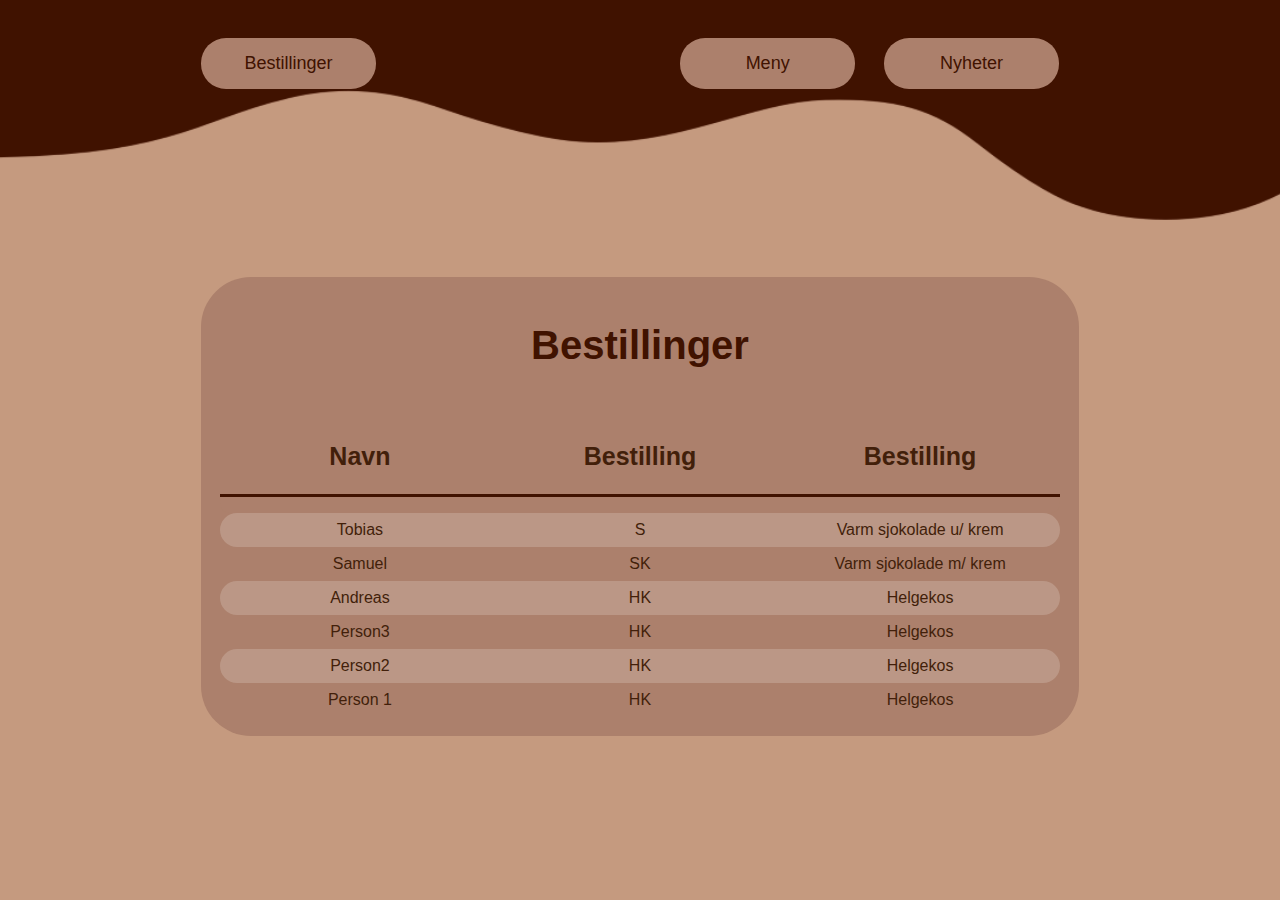
<file: index.html>
<!DOCTYPE html>
<html lang="en">
<head>
    <link rel="stylesheet" type="text/css" href="style.css">
    <link rel="stylesheet" type="text/css" href="assets/fonts/font.css">
    <meta http-equiv="refresh" content="0; url=/bestillinger.html" />
    <meta charset="UTF-8">
    <title>_____</title>
</head>
<body class="splashbody">
    <img src="assets/logos/loading.png" class="loading" width="5%">
</body>
</html>
</file>
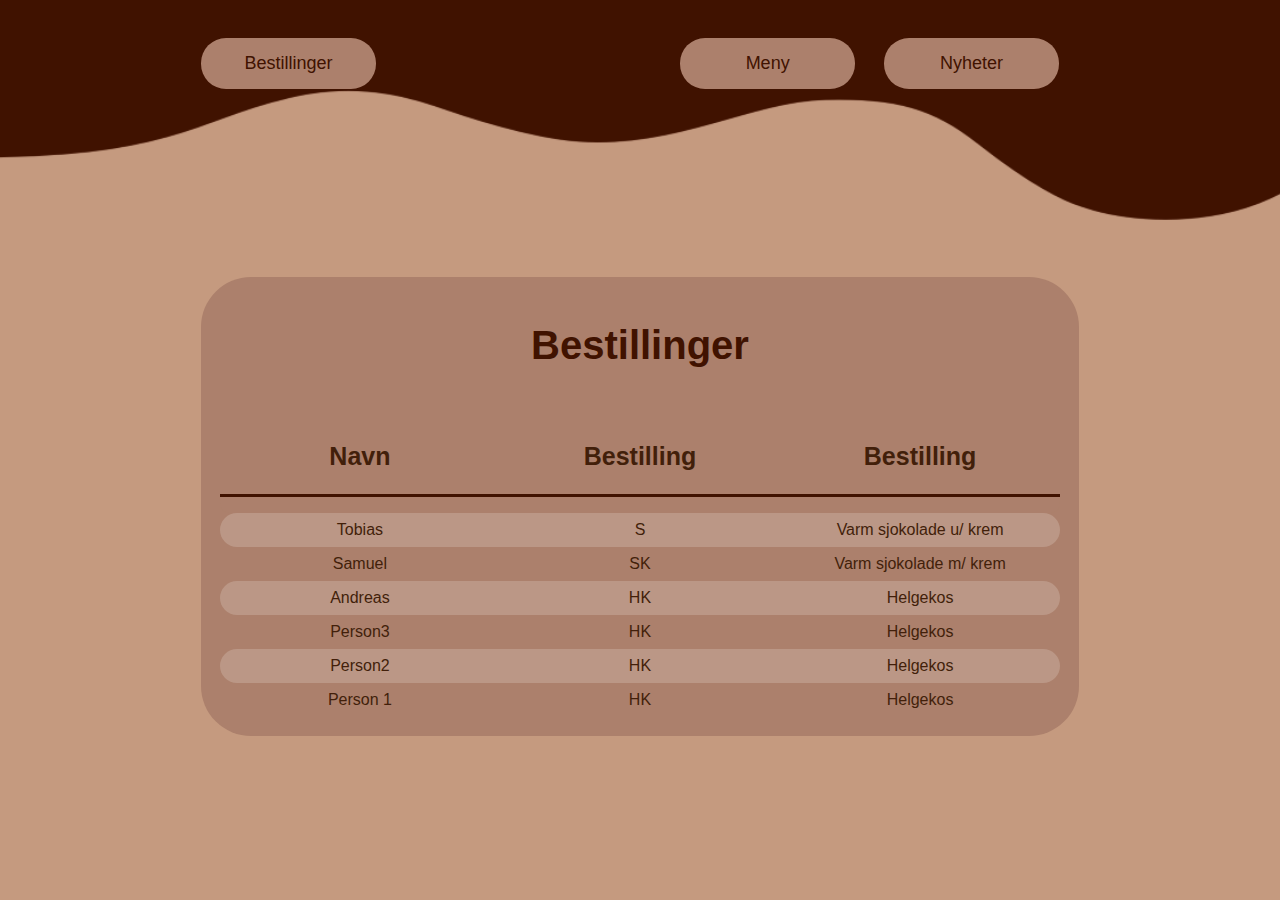
<file: bestillinger.html>
<!DOCTYPE html>
<!-- Forteller browseren at nettsiden er norsk -->
<html lang="NB-no">
<!-- Gjør at nettsiden tillater ÆØÅ -->
<meta charset="UTF-8">
<head>
    <!-- Forteller HTML dokumentet hvor den skal leite for CSS dokumentet -->
    <link rel="stylesheet" type="text/css" href="style.css">
    <title>Tobias' Skoleside</title>


    <meta name="viewport" content="width=device-width, initial-scale=1.0">

    <!-- Gjør at previewen blir fin -->

    <meta property="og:title" content="#">

    <meta property="og:image" content="#">

    <meta property="og:site_name" content="#">

    <meta property="og:link" content="https://LilleAndersen.github.io/kaffediem">

    <meta property="og:description" content="#">

</head>
<body class="body grid">

<div class="header">
    <a href="bestillinger.html" class="orders">  <button class="btn" tabindex="-1">Bestillinger</button></a>
    <a href="nyheter.html" class="news">  <button class="btn" tabindex="-1">Nyheter</button></a>
    <a href="meny.html" class="menu">  <button class="btn" tabindex="-1">Meny</button></a>
</div>

<!--  Alt over er header  ↑  -->

<!-- -------------------------------------------------------------------------------------------------------------------------------------------------------------------------->

<!--  ↓  Alt under er main  ↓  -->

<div class="main">
    <h1>
        Bestillinger
    </h1>

    <table>
        <tr>
            <th>Navn</th>
            <th>Bestilling</th>
            <th>Bestilling</th>
        </tr>
        <tr>
            <td>Tobias</td>
            <td>S</td>
            <td>Varm sjokolade u/ krem</td>
        </tr>
        <tr>
            <td>Tobias</td>
            <td>S</td>
            <td>Varm sjokolade u/ krem</td>
        </tr>
        <tr>
            <td>Samuel</td>
            <td>SK</td>
            <td>Varm sjokolade m/ krem</td>
        </tr>
        <tr>
            <td>Andreas</td>
            <td>HK</td>
            <td>Helgekos</td>
        </tr>
        <tr>
            <td>Person3</td>
            <td>HK</td>
            <td>Helgekos</td>
        </tr>
        <tr>
            <td>Person2</td>
            <td>HK</td>
            <td>Helgekos</td>
        </tr>
        <tr>
            <td>Person 1</td>
            <td>HK</td>
            <td>Helgekos</td>
        </tr>
    </table>
</div>

</body>
</html>
</file>
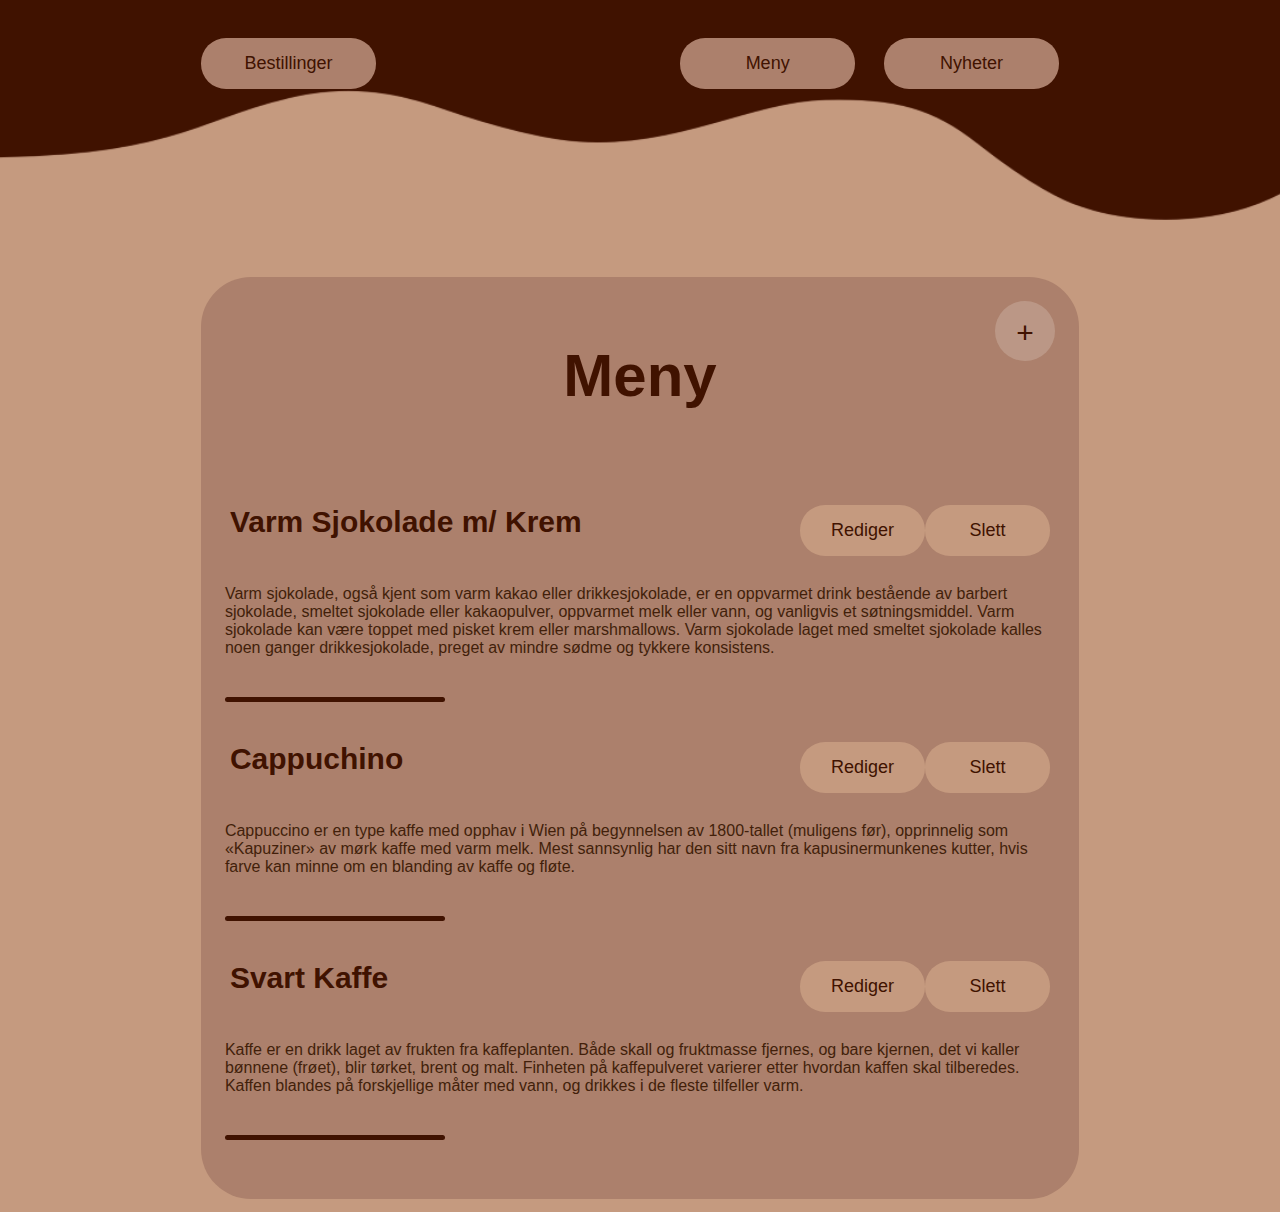
<file: meny.html>
<!DOCTYPE html>
<!-- Forteller browseren at nettsiden er norsk -->
<html lang="NB-no">
<!-- Gjør at nettsiden tillater ÆØÅ -->
<meta charset="UTF-8">
<head>
    <!-- Forteller HTML dokumentet hvor den skal leite for CSS dokumentet -->
    <link rel="stylesheet" type="text/css" href="style.css">
    <title>Meny</title>


    <meta name="viewport" content="width=device-width, initial-scale=1.0">

    <!-- Gjør at previewen blir fin -->

    <meta property="og:title" content="#">

    <meta property="og:image" content="#">

    <meta property="og:site_name" content="#">

    <meta property="og:link" content="https://LilleAndersen.github.io/kaffediem">

    <meta property="og:description" content="#">

</head>
<body class="body grid">

<div class="header">
    <a href="bestillinger.html" class="orders">  <button class="btn" tabindex="-1">Bestillinger</button></a>
    <a href="nyheter.html" class="news">  <button class="btn" tabindex="-1">Nyheter</button></a>
    <a href="meny.html" class="menu">  <button class="btn" tabindex="-1">Meny</button></a>
</div>

<!--  Alt over er header  ↑  -->

<!-- -------------------------------------------------------------------------------------------------------------------------------------------------------------------------->

<!--  ↓  Alt under er main  ↓  -->

<div class="main">
    <div class="menugrid">

        <a class="help"></a>

        <h1 class="menuheadline">
            Meny
        </h1>

        <div class="add">
            <a href="#" tabindex="-1">  <button class="addbtn">+</button></a>
        </div>

        <!--  Alt over er menuheader  ↑  -->

        <!-- -------------------------------------------------------------------------------------------------------------------------------------------------------------------------->

        <!--  ↓  Alt under er menuitems  ↓  -->

        <div class="menuitems">

            <div class="menuitemgrid">

                <a href="#" tabindex="-1" class="menuitemheadline">
                    <p class="headline">
                        Varm Sjokolade m/ Krem
                    </p>
                </a>

                <a href="#" tabindex="-1" class="delete">
                    <input type="submit" name="slett" value="Slett" class="itembtn">
                </a>

                <a href="rediger.html" tabindex="-1" class="edit">
                    <button class="itembtn">
                        Rediger
                    </button>
                </a>

            </div>

            <p class="menuitemdescription">
                Varm sjokolade, også kjent som varm kakao eller drikkesjokolade,
                er en oppvarmet drink bestående av barbert sjokolade,
                smeltet sjokolade eller kakaopulver,
                oppvarmet melk eller vann, og vanligvis et søtningsmiddel.
                Varm sjokolade kan være toppet med pisket krem eller marshmallows.
                Varm sjokolade laget med smeltet sjokolade kalles noen ganger drikkesjokolade,
                preget av mindre sødme og tykkere konsistens. <br>
            </p>

            <div class="menuitemgrid">

                <a href="#" tabindex="-1" class="menuitemheadline">
                    <p class="headline">
                        Cappuchino
                    </p>
                </a>

                <a href="#" tabindex="-1" class="delete">
                    <input type="submit" name="slett" value="Slett" class="itembtn">
                </a>

                <a href="rediger.html" tabindex="-1" class="edit">
                    <button class="itembtn">
                        Rediger
                    </button>
                </a>

            </div>

            <p class="menuitemdescription">
                Cappuccino er en type kaffe med opphav i Wien på begynnelsen av 1800-tallet (muligens før),
                opprinnelig som «Kapuziner» av mørk kaffe med varm melk.
                Mest sannsynlig har den sitt navn fra kapusinermunkenes kutter,
                hvis farve kan minne om en blanding av kaffe og fløte. <br>
            </p>

            <div class="menuitemgrid">

                <a href="#" tabindex="-1" class="menuitemheadline">
                    <p class="headline">
                        Svart Kaffe
                    </p>
                </a>

                <a href="#" tabindex="-1" class="delete">
                    <input type="submit" name="slett" value="Slett" class="itembtn">
                </a>

                <a href="rediger.html" tabindex="-1" class="edit">
                    <button class="itembtn">
                        Rediger
                    </button>
                </a>

            </div>

            <p class="menuitemdescription">
                Kaffe er en drikk laget av frukten fra kaffeplanten.
                Både skall og fruktmasse fjernes, og bare kjernen,
                det vi kaller bønnene (frøet), blir tørket, brent og malt.
                Finheten på kaffepulveret varierer etter hvordan kaffen skal tilberedes.
                Kaffen blandes på forskjellige måter med vann,
                og drikkes i de fleste tilfeller varm. <br>
            </p>
        </div>
    </div>
</div>
</body>
</html>
</file>
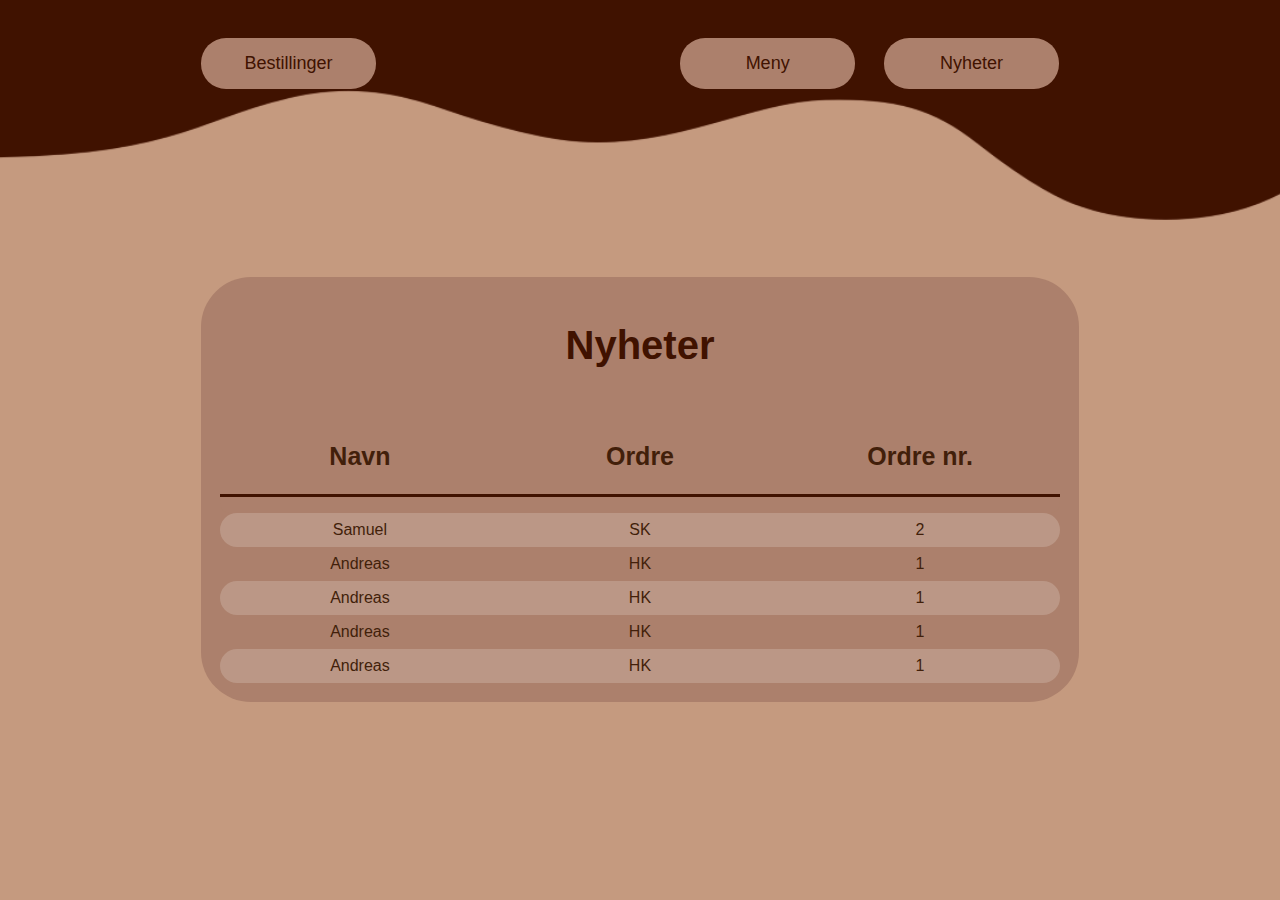
<file: nyheter.html>
<!DOCTYPE html>
<!-- Forteller browseren at nettsiden er norsk -->
<html lang="NB-no">
<!-- Gjør at nettsiden tillater ÆØÅ -->
<meta charset="UTF-8">
<head>
    <!-- Forteller HTML dokumentet hvor den skal leite for CSS dokumentet -->
    <link rel="stylesheet" type="text/css" href="style.css">
    <title>Tobias' Skoleside</title>


    <meta name="viewport" content="width=device-width, initial-scale=1.0">

    <!-- Gjør at previewen blir fin -->

    <meta property="og:title" content="#">

    <meta property="og:image" content="#">

    <meta property="og:site_name" content="#">

    <meta property="og:link" content="https://LilleAndersen.github.io/kaffediem">

    <meta property="og:description" content="#">

</head>
<body class="body grid">

<div class="header">
    <a href="bestillinger.html" class="orders">  <button class="btn" tabindex="-1">Bestillinger</button></a>
    <a href="nyheter.html" class="news">  <button class="btn" tabindex="-1">Nyheter</button></a>
    <a href="meny.html" class="menu">  <button class="btn" tabindex="-1">Meny</button></a>
</div>

<!--  Alt over er header  ↑  -->

<!-- -------------------------------------------------------------------------------------------------------------------------------------------------------------------------->

<!--  ↓  Alt under er main  ↓  -->

<div class="main">
    <h1>
        Nyheter
    </h1>

    <table>
        <tr>
            <th>Navn</th>
            <th>Ordre</th>
            <th>Ordre nr.</th>
        </tr>
        <tr>
            <td>Tobias</td>
            <td>S</td>
            <td>3</td>
        </tr>
        <tr>
            <td>Samuel</td>
            <td>SK</td>
            <td>2</td>
        </tr>
        <tr>
            <td>Andreas</td>
            <td>HK</td>
            <td>1</td>
        </tr>
        <tr>
            <td>Andreas</td>
            <td>HK</td>
            <td>1</td>
        </tr>
        <tr>
            <td>Andreas</td>
            <td>HK</td>
            <td>1</td>
        </tr>
        <tr>
            <td>Andreas</td>
            <td>HK</td>
            <td>1</td>
        </tr>
    </table>
</div>

</body>
</html>
</file>
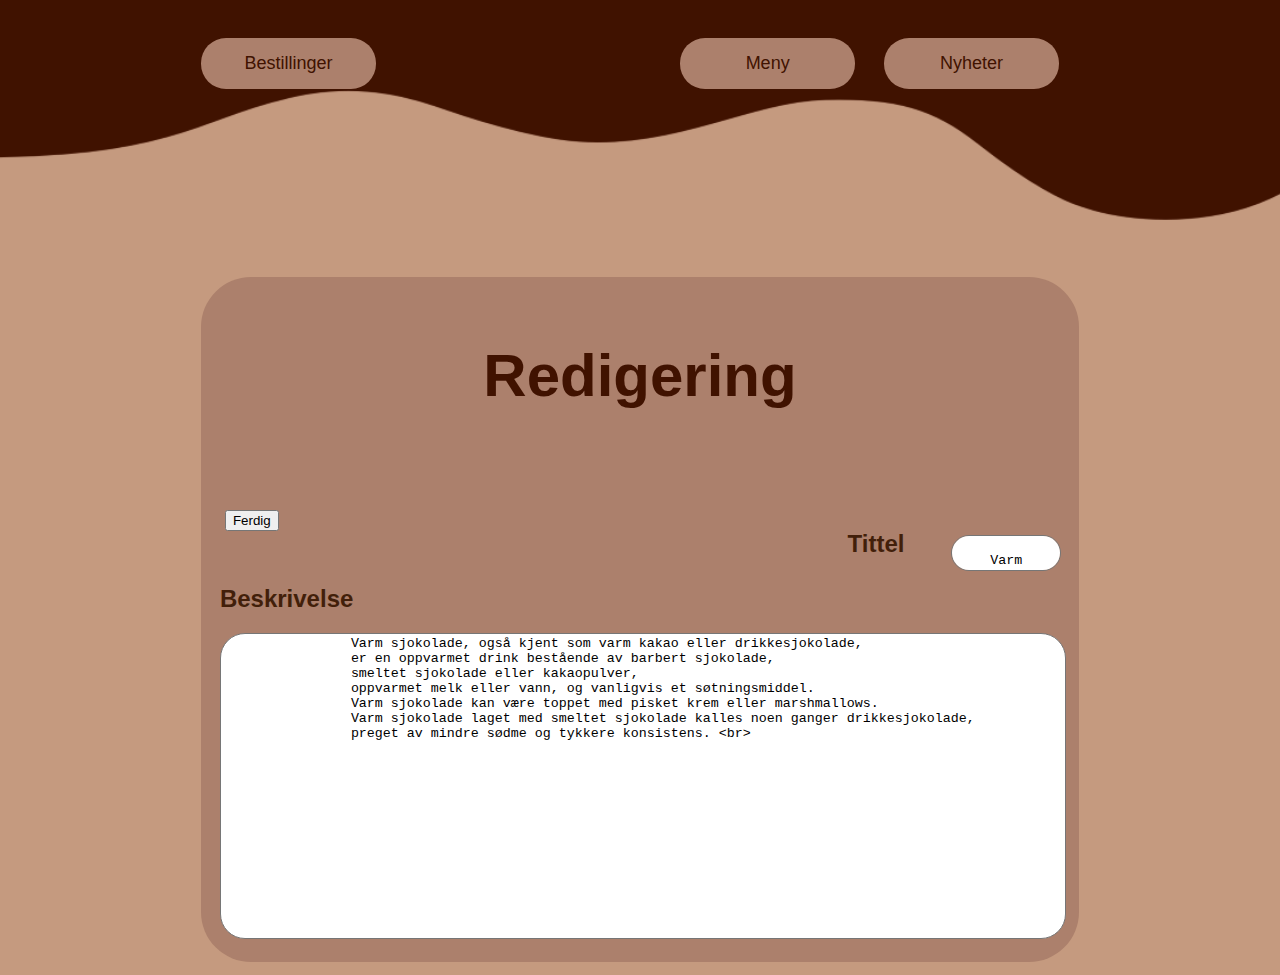
<file: rediger.html>
<!DOCTYPE html>
<!-- Forteller browseren at nettsiden er norsk -->
<html lang="NB-no">
<!-- Gjør at nettsiden tillater ÆØÅ -->
<meta charset="UTF-8">
<head>
    <!-- Forteller HTML dokumentet hvor den skal leite for CSS dokumentet -->
    <link rel="stylesheet" type="text/css" href="style.css">
    <title>Redigering</title>


    <meta name="viewport" content="width=device-width, initial-scale=1.0">

    <!-- Gjør at previewen blir fin -->

    <meta property="og:title" content="#">

    <meta property="og:image" content="#">

    <meta property="og:site_name" content="#">

    <meta property="og:link" content="https://LilleAndersen.github.io/kaffediem">

    <meta property="og:description" content="#">

</head>
<body class="body grid">

<div class="header">
    <a href="bestillinger.html" class="orders">  <button class="btn" tabindex="-1">Bestillinger</button></a>
    <a href="nyheter.html" class="news">  <button class="btn" tabindex="-1">Nyheter</button></a>
    <a href="meny.html" class="menu">  <button class="btn" tabindex="-1">Meny</button></a>
</div>

<!--  Alt over er header  ↑  -->

<!-- -------------------------------------------------------------------------------------------------------------------------------------------------------------------------->

<!--  ↓  Alt under er main  ↓  -->

<div class="main">
    <div class="menugrid">

        <a class="help"></a>

        <h1 class="menuheadline">
            Redigering
        </h1>

    </div>

    <div class="menuitems" contenteditable="false">

        <div class="menuitemgrid">
            <a href="#" tabindex="-1">
                <input type="submit" name="ferdig" value="Ferdig" class="editmenuitem">
            </a>

            <h2>
                Tittel
            </h2>

            <label>
                <textarea class="editmenuitemheader">
                    Varm Sjokolade m/ Krem
                </textarea>
            </label>
        </div>

        <h2>
            Beskrivelse
        </h2>

        <label>
            <textarea class="editmenuitemdesription">
                Varm sjokolade, også kjent som varm kakao eller drikkesjokolade,
                er en oppvarmet drink bestående av barbert sjokolade,
                smeltet sjokolade eller kakaopulver,
                oppvarmet melk eller vann, og vanligvis et søtningsmiddel.
                Varm sjokolade kan være toppet med pisket krem eller marshmallows.
                Varm sjokolade laget med smeltet sjokolade kalles noen ganger drikkesjokolade,
                preget av mindre sødme og tykkere konsistens. <br>
            </textarea>
        </label>

    </div>
</div>

</body>
</html>
</file>
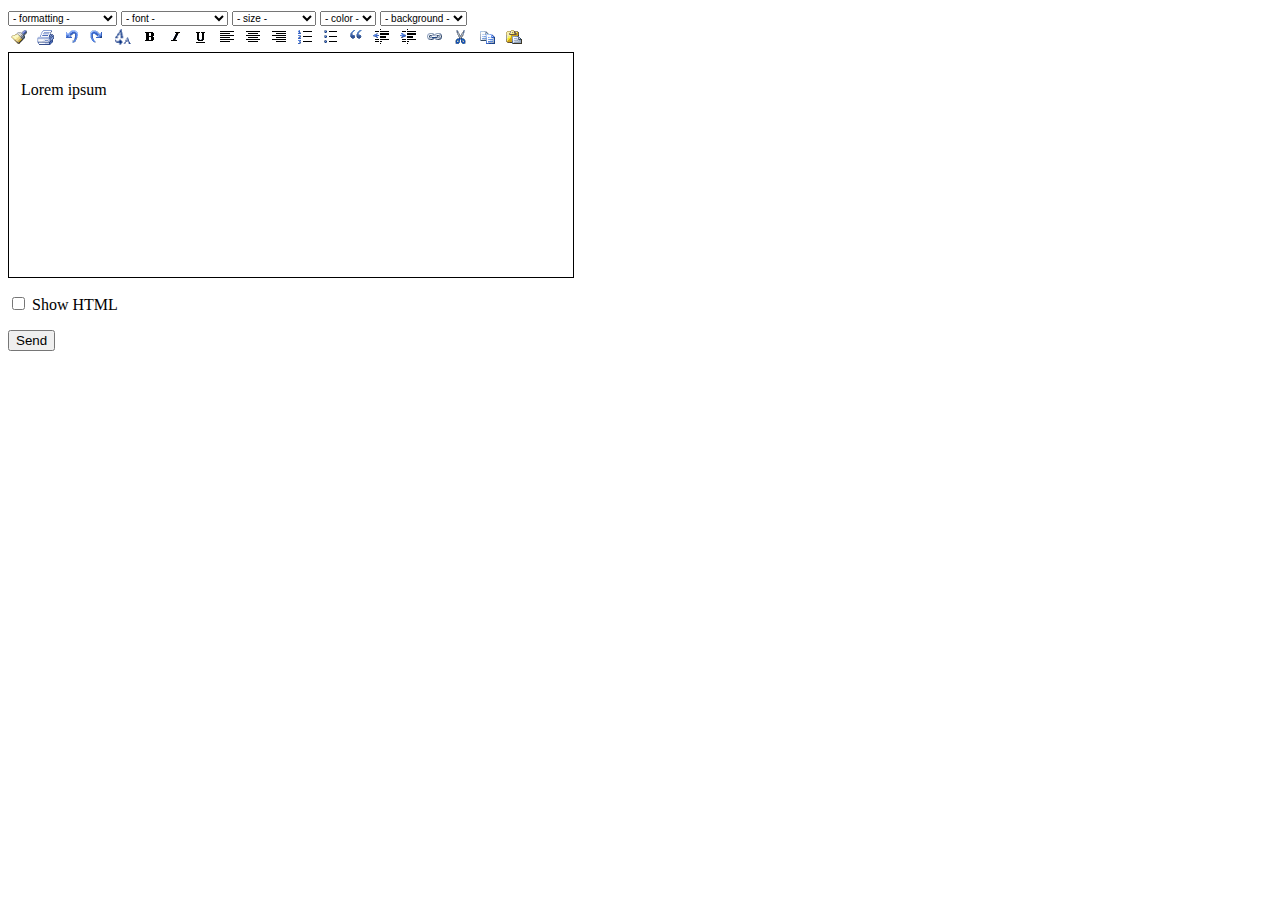
<file: test.html>
<!doctype html>
<html>
<head>
<title>Rich Text Editor</title>
<script type="text/javascript">
var oDoc, sDefTxt;

function initDoc() {
  oDoc = document.getElementById("textBox");
  sDefTxt = oDoc.innerHTML;
  if (document.compForm.switchMode.checked) { setDocMode(true); }
}

function formatDoc(sCmd, sValue) {
  if (validateMode()) { document.execCommand(sCmd, false, sValue); oDoc.focus(); }
}

function validateMode() {
  if (!document.compForm.switchMode.checked) { return true ; }
  alert("Uncheck \"Show HTML\".");
  oDoc.focus();
  return false;
}

function setDocMode(bToSource) {
  var oContent;
  if (bToSource) {
    oContent = document.createTextNode(oDoc.innerHTML);
    oDoc.innerHTML = "";
    var oPre = document.createElement("pre");
    oDoc.contentEditable = false;
    oPre.id = "sourceText";
    oPre.contentEditable = true;
    oPre.appendChild(oContent);
    oDoc.appendChild(oPre);
    document.execCommand("defaultParagraphSeparator", false, "div");
  } else {
    if (document.all) {
      oDoc.innerHTML = oDoc.innerText;
    } else {
      oContent = document.createRange();
      oContent.selectNodeContents(oDoc.firstChild);
      oDoc.innerHTML = oContent.toString();
    }
    oDoc.contentEditable = true;
  }
  oDoc.focus();
}

function printDoc() {
  if (!validateMode()) { return; }
  var oPrntWin = window.open("","_blank","width=450,height=470,left=400,top=100,menubar=yes,toolbar=no,location=no,scrollbars=yes");
  oPrntWin.document.open();
  oPrntWin.document.write("<!doctype html><html><head><title>Print<\/title><\/head><body onload=\"print();\">" + oDoc.innerHTML + "<\/body><\/html>");
  oPrntWin.document.close();
}
</script>
<style type="text/css">
.intLink { cursor: pointer; }
img.intLink { border: 0; }
#toolBar1 select { font-size:10px; }
#textBox {
  width: 540px;
  height: 200px;
  border: 1px #000000 solid;
  padding: 12px;
  overflow: scroll;
}
#textBox #sourceText {
  padding: 0;
  margin: 0;
  min-width: 498px;
  min-height: 200px;
}
#editMode label { cursor: pointer; }
</style>
</head>
<body onload="initDoc();">
<form name="compForm" method="post" action="sample.php" onsubmit="if(validateMode()){this.myDoc.value=oDoc.innerHTML;return true;}return false;">
<input type="hidden" name="myDoc">
<div id="toolBar1">
<select onchange="formatDoc('formatblock',this[this.selectedIndex].value);this.selectedIndex=0;">
<option selected>- formatting -</option>
<option value="h1">Title 1 &lt;h1&gt;</option>
<option value="h2">Title 2 &lt;h2&gt;</option>
<option value="h3">Title 3 &lt;h3&gt;</option>
<option value="h4">Title 4 &lt;h4&gt;</option>
<option value="h5">Title 5 &lt;h5&gt;</option>
<option value="h6">Subtitle &lt;h6&gt;</option>
<option value="p">Paragraph &lt;p&gt;</option>
<option value="pre">Preformatted &lt;pre&gt;</option>
</select>
<select onchange="formatDoc('fontname',this[this.selectedIndex].value);this.selectedIndex=0;">
<option class="heading" selected>- font -</option>
<option>Arial</option>
<option>Arial Black</option>
<option>Courier New</option>
<option>Times New Roman</option>
</select>
<select onchange="formatDoc('fontsize',this[this.selectedIndex].value);this.selectedIndex=0;">
<option class="heading" selected>- size -</option>
<option value="1">Very small</option>
<option value="2">A bit small</option>
<option value="3">Normal</option>
<option value="4">Medium-large</option>
<option value="5">Big</option>
<option value="6">Very big</option>
<option value="7">Maximum</option>
</select>
<select onchange="formatDoc('forecolor',this[this.selectedIndex].value);this.selectedIndex=0;">
<option class="heading" selected>- color -</option>
<option value="red">Red</option>
<option value="blue">Blue</option>
<option value="green">Green</option>
<option value="black">Black</option>
</select>
<select onchange="formatDoc('backcolor',this[this.selectedIndex].value);this.selectedIndex=0;">
<option class="heading" selected>- background -</option>
<option value="red">Red</option>
<option value="green">Green</option>
<option value="black">Black</option>
</select>
</div>
<div id="toolBar2">
<img class="intLink" title="Clean" onclick="if(validateMode()&&confirm('Are you sure?')){oDoc.innerHTML=sDefTxt};" src="[data-uri]" />
<img class="intLink" title="Print" onclick="printDoc();" src="[data-uri]">
<img class="intLink" title="Undo" onclick="formatDoc('undo');" src="[data-uri]" />
<img class="intLink" title="Redo" onclick="formatDoc('redo');" src="[data-uri]" />
<img class="intLink" title="Remove formatting" onclick="formatDoc('removeFormat')" src="[data-uri]">
<img class="intLink" title="Bold" onclick="formatDoc('bold');" src="[data-uri]" />
<img class="intLink" title="Italic" onclick="formatDoc('italic');" src="[data-uri]" />
<img class="intLink" title="Underline" onclick="formatDoc('underline');" src="[data-uri]" />
<img class="intLink" title="Left align" onclick="formatDoc('justifyleft');" src="[data-uri]" />
<img class="intLink" title="Center align" onclick="formatDoc('justifycenter');" src="[data-uri]" />
<img class="intLink" title="Right align" onclick="formatDoc('justifyright');" src="[data-uri]" />
<img class="intLink" title="Numbered list" onclick="formatDoc('insertorderedlist');" src="[data-uri]" />
<img class="intLink" title="Dotted list" onclick="formatDoc('insertunorderedlist');" src="[data-uri]" />
<img class="intLink" title="Quote" onclick="formatDoc('formatblock','blockquote');" src="[data-uri]" />
<img class="intLink" title="Delete indentation" onclick="formatDoc('outdent');" src="[data-uri]" />
<img class="intLink" title="Add indentation" onclick="formatDoc('indent');" src="[data-uri]" />
<img class="intLink" title="Hyperlink" onclick="var sLnk=prompt('Write the URL here','http:\/\/');if(sLnk&&sLnk!=''&&sLnk!='http://'){formatDoc('createlink',sLnk)}" src="[data-uri]" />
<img class="intLink" title="Cut" onclick="formatDoc('cut');" src="[data-uri]" />
<img class="intLink" title="Copy" onclick="formatDoc('copy');" src="[data-uri]" />
<img class="intLink" title="Paste" onclick="formatDoc('paste');" src="[data-uri]" />
</div>
<div id="textBox" contenteditable="true"><p>Lorem ipsum</p></div>
<p id="editMode"><input type="checkbox" name="switchMode" id="switchBox" onchange="setDocMode(this.checked);" /> <label for="switchBox">Show HTML</label></p>
<p><input type="submit" value="Send" /></p>
</form>
</body>
</html>
</file>
<file: style.css>
@import url("https://fonts.googleapis.com/css2?family=Lexend+Mega&display=swap");

.grid {
    padding: 5px;
    display: grid;
    grid-template-columns: 1fr;
    grid-template-areas:"header"
                        "main";
}

.menugrid {
    padding: 5px;
    display: grid;
    grid-template-columns: 1fr 1fr 1fr;
    grid-template-areas:"help      menuheadline add"
                        "menuitems menuitems    menuitems";
}

.menuitemgrid {
    padding: 5px;
    max-height: 50px;
    margin-top: 50px;
    display: grid;
    grid-template-columns: 6fr 1fr 1fr;
    grid-template-areas:"menuitemheader edit delete"
                        "menuitemdescription menuitemdescription menuitemdescription";
}

.body {
    background-color: #C59A7F;
    background-image: url(assets/images/blob-wide-small.png);
    background-position: top;
    background-repeat: no-repeat;
    background-size: 100%;
    position: static;
    font-family: sans-serif;
    -webkit-font-smoothing: antialiased;
    -moz-osx-font-smoothing: grayscale;
    text-rendering: optimizeLegibility;
}

.header {
    padding: 2% 15% 0 15%;
}

.orders {
    float: left;
    margin: 0 20px 0 0
}

.menu {
    float: right;
    margin: 0 20px 0 0
}

.news {
    float: right;
    padding-left: 1%;
    margin: 0 20px 0 0
}

.add {
    text-align: right;
}

/* Gjør at dropdown menyen blir fin*/
.btn {
    background-color: #AC806C;
    color: #401200;
    min-width: 175px;
    width: initial;
    font-size: 18px;
    border: none;
    cursor: pointer;
    text-align: center;
    padding: 15px;
    text-decoration: none;
    border-radius: 25px;
    user-select: none;
}

.btn:hover {
    background-color: #BB9786;
    transition-duration: .5s;
}

.addbtn {
    background-color: #BB9786;
    color: #401200;
    font-size: 30px;
    width: 2em;
    height: 2em;
    border: none;
    cursor: pointer;
    text-align: center;
    padding: 15px;
    text-decoration: none;
    border-radius: 2500px;
    user-select: none;
}

.main {
    margin: 15% 15% 0 15%;
    padding: 1.5%;
    color: #421F0A;
    background-color: #AC806C;
    border-radius: 50px;
}

h1 {
    color: #401200;
    text-align: center;
    font-size: 40px;
}

.headline {
    text-align: left;
    font-size: 30px;
    font-weight: bold;
    text-decoration: none;
    color: #401200;
    margin: 0;
}

.menuitemdescription {
    margin: 25px 0 80px 0;
}

.menuitemdescription::after {
    position: absolute;
    content: "";
    background-color: #401200;
    width: 220px;
    margin: 40px 0;
    height: 5px;
    border-radius: 5px;
}

.editmenuitemdesription {
    resize: none;
    width: 100%;
    height: 300px;
    text-align: left;
    border-radius: 25px;
}

.editmenuitemheader {
    resize: none;
    width: 100%;
    text-align: center;
    border-radius: 25px;
    margin-top: 25px;
}

.itembtn {
    background-color: #C59A7F;
    color: #401200;
    min-width: 125px;
    width: initial;
    font-size: 18px;
    border: none;
    cursor: pointer;
    text-align: center;
    padding: 15px;
    text-decoration: none;
    border-radius: 25px;
    user-select: none;
}

.itembtn2 {
    background-color: #C59A7F;
    color: #401200;
    min-width: 125px;
    width: initial;
    font-size: 18px;
    border: none;
    cursor: pointer;
    text-align: center;
    padding: 15px;
    text-decoration: none;
    border-radius: 25px;
    user-select: none;
    margin: 0 550px 0 550px;
}

.delete {
    text-align: center;
}

.edit {
    text-align: center;
}

.menuitemheadline {
    cursor: default;
    margin: 0;
    text-decoration: none;
}

.menuheadline {
    color: #401200;
    text-align: center;
    font-size: 60px;
}

/*  Alt over er pagespesific  ↑  */

/* -------------------------------------------------------------------------------------------------------------------------------------------------------------------------- */

/*  ↓  Alt under er general  ↓  */


.splashbody {
    background-color: #C59A7F;
}

.loading {
    top: 50%;
    left: 50%;
    transform:translate(-50%,-50%);
    position: absolute;
}

table {
    border-collapse: collapse;
    width: 100%;
    margin-top: 50px;
    table-layout: fixed;
}

td, th {
    text-align: center;
    padding: 8px;
}

td:nth-child(1) {
    border-bottom-left-radius: 250px;
    border-top-left-radius: 250px;
}

td:nth-child(3) {
    border-bottom-right-radius: 250px;
    border-top-right-radius: 250px;
}

th {
    font-size: 25px;
    line-height: 60px;
    border-bottom: 3px solid #401200;
}

tr:nth-child(odd) {
    background-color:  #BB9786;
}

tr:nth-child(2) {
    font-size: 0;
    background-color: #AC806C;
}

tr:nth-child(1) {
    background-color: #AC806C;
}

/* unvisited link */
.itembtn:link {
    color: #401200;
}

/* visited link */
.itembtn:visited {
    color: #401200;
}

/* mouse over link */
.itembtn:hover {
    background-color: #BB9786;
    transition-duration: .5s;
}

/* selected link */
.itembtn:active {
    color: #401200;
}

.main { grid-area: main; }
.header { grid-area: header; }
.menuheadline { grid-area: menuheadline; }
.menuitemheadline { grid-area: menuitemheader; }
.menuitemdescription { grid-area: menuitemdescription; }
.menuitems { grid-area: menuitems; }
.add { grid-area: add; }
.edit { grid-area: edit;}
.delete { grid-area: delete;}

.help { grid-area: help;}
</file>
<file: assets/fonts/font.css>
/*! Generated by Font Squirrel (https://www.fontsquirrel.com) on March 26, 2021 */



@font-face {
    font-family: 'uni_05_53regular';
    src: url('font-webfont.woff2') format('woff2'),
         url('font-webfont.woff') format('woff');
    font-weight: normal;
    font-style: normal;

}
</file>
